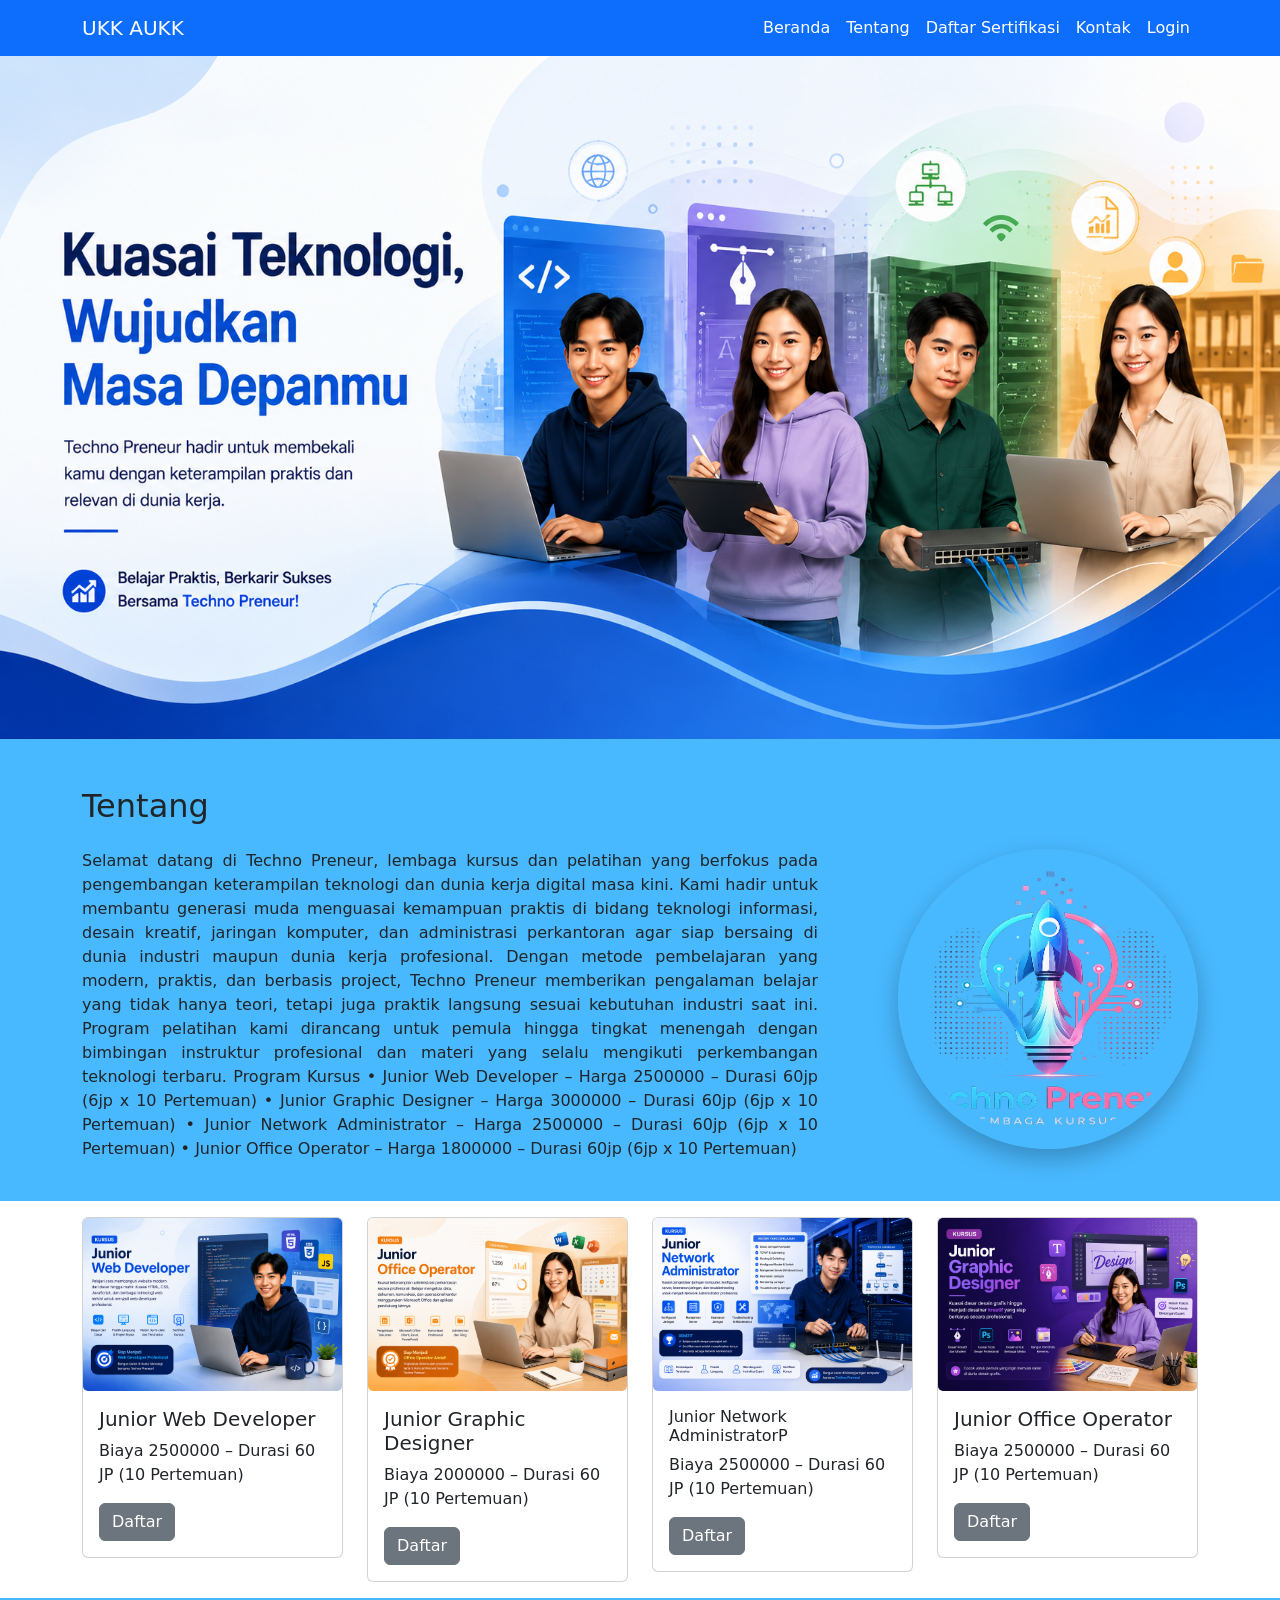
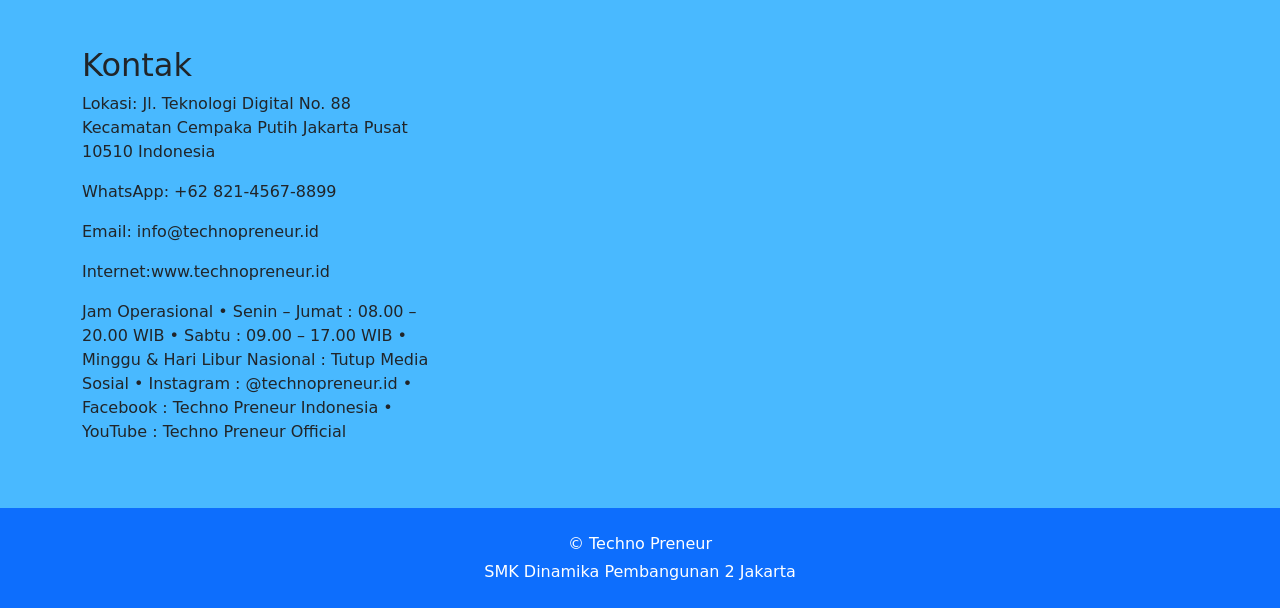
<file: index.html>
<!DOCTYPE html>
<html lang="en">
<head>
    <meta charset="UTF-8">
    <meta name="viewport" content="width=device-width, initial-scale=1.0">
    <title>UKK AUKK</title>
    <link rel="stylesheet" href="css/bootstrap.min.css">
    <link rel="stylesheet" href="font/bootstrap-icons.css">
    <link rel="stylesheet" type="text/css" href="assest2/style.css">
</head>
<body>
  <nav class="navbar navbar-expand-lg sticky-top bg-primary">
        <div class="container">
            <a class="navbar-brand text-white" href="#beranda">
                UKK AUKK
            </a>

            <!--Button Hamburger-->
            <button class="navbar-toggler" type="button" data-bs-toggle="collapse" data-bs-target="#navbarNav">
                <span class="navbar-toggler-icon"></span>
            </button>

            <!-- Bagian Menu-->
             <div class="collapse navbar-collapse" id="navbarNav">
                <div class="navbar-nav ms-auto">
                    <a class="nav-link text-white" href="#beranda">Beranda</a>
                    <a class="nav-link text-white" href="#tentang">Tentang</a>
                    <a class="nav-link text-white" href="#daftarsertifikasi">Daftar Sertifikasi</a>
                    <a class="nav-link text-white" href="#kontak">Kontak</a>
                    <a class="nav-link text-white" href="login.html">Login</a>
                </div>
             </div>
       </div>
    </nav>

    <section id="beranda" class="bg-apa">
        <img class="header-img" src="assest2/header.png" alt="header"> 
    </section>

    <!--Untuk Teks-->
    <section id="tentang" class="bg-itu">
        <div class="container">
            <h2 class="text-left mb-4 pt-5">Tentang</h2>

            <div class="row align-item-center">
                <div class="col-md-8 mb-4">
                    <p style="text-align:justify;">Selamat datang di Techno Preneur, lembaga kursus dan pelatihan yang berfokus pada pengembangan keterampilan teknologi dan dunia kerja digital masa kini.
Kami hadir untuk membantu generasi muda menguasai kemampuan praktis di bidang teknologi informasi, desain kreatif, jaringan komputer, dan administrasi perkantoran agar siap bersaing di dunia industri maupun dunia kerja profesional.
Dengan metode pembelajaran yang modern, praktis, dan berbasis project, Techno Preneur memberikan pengalaman belajar yang tidak hanya teori, tetapi juga praktik langsung sesuai kebutuhan industri saat ini.
Program pelatihan kami dirancang untuk pemula hingga tingkat menengah dengan bimbingan instruktur profesional dan materi yang selalu mengikuti perkembangan teknologi terbaru.
Program Kursus
•	Junior Web Developer – Harga 2500000 – Durasi 60jp (6jp x 10 Pertemuan)
•	Junior Graphic Designer – Harga 3000000 – Durasi 60jp (6jp x 10 Pertemuan)
•	Junior Network Administrator – Harga 2500000 – Durasi 60jp (6jp x 10 Pertemuan)
•	Junior Office Operator – Harga 1800000 – Durasi 60jp (6jp x 10 Pertemuan)</p>
                </div>

                <!-- Untuk logo-->
<div class="col-md-4 mb-5 mb-md-0 d-flex justify-content-end"> 
   <img src="assest2/logo.png" class="rounded-circle logo-img" alt="logo"> 
</div>
        </div>
    </section>
    
    <section id="daftarsertifikasi" class="bg-ya">
        <div class="container">
            <div class="row">
                <!--Card 1-->
                <div class="col-md-3 my-3">
                    <div class="card">
                        <img src="assest2/jwd.png" class="card-img">
                        <div class="card-body">
                            <h5 class="card-title">Junior Web Developer</h5>
                            <p class="card-text">Biaya 2500000 – Durasi 60 JP (10 Pertemuan)</p>
                            <a href="login.html" class="btn btn-secondary">Daftar</a>
                        </div>
                    </div>
                </div>

                <!--Card 2-->
                <div class="col-md-3 my-3">
                    <div class="card">
                        <img src="assest2/jop.png" class="card-img">
                        <div class="card-body">
                            <h5 class="card-title">Junior Graphic Designer</h5>
                            <p class="card-text">Biaya 2000000 – Durasi 60 JP (10 Pertemuan)</p>
                            <a href="login.html" class="btn btn-secondary">Daftar</a>
                        </div>
                    </div>
                </div>

                <!-- Card 3-->
                <div class="col-md-3 my-3">
                    <div class="card">
                        <img src="assest2/jna.png" class="card-img">
                        <div class="card-body">
                            <h6 class="card-title">Junior Network AdministratorP</h6>
                            <p class="card-text">Biaya 2500000 – Durasi 60 JP (10 Pertemuan)</p>
                            <a href="login.html" class="btn btn-secondary">Daftar</a>
                        </div>
                    </div>
                </div>

                <!--Card 4-->
                <div class="col-md-3 my-3">
                    <div class="card">
                        <img src="assest2/jgd.png" class="card-img">
                        <div class="card-body">
                            <h5 class="card-title">Junior Office Operator</h5>
                            <p class="card-text">Biaya 2500000 – Durasi 60 JP (10 Pertemuan)</p>
                            <a href="login.html" class="btn btn-secondary">Daftar</a>
                        </div>
                    </div>
                </div>
        </div>
    </section>

     <section id="kontak" class="bg-apnyak">
        <div class="container">
            <div class="row">
                <div class="col-md-4 my-5">
                    <div class="info-area">
                        <h2>Kontak</h2>
                        <p>Lokasi: Jl. Teknologi Digital No. 88
Kecamatan Cempaka Putih
Jakarta Pusat 10510
Indonesia
</p>
                        <p>WhatsApp: +62 821-4567-8899</p>
                        <p>Email: info@technopreneur.id</p>
                        <p>Internet:www.technopreneur.id</p>
                        <p>Jam Operasional
•	Senin – Jumat : 08.00 – 20.00 WIB 
•	Sabtu : 09.00 – 17.00 WIB 
•	Minggu & Hari Libur Nasional : Tutup 
Media Sosial
•	Instagram : @technopreneur.id 
•	Facebook : Techno Preneur Indonesia 
•	YouTube : Techno Preneur Official
</p>
                    </div>
                </div>
                <div class="col-md-8 my-5">
                    <div class="map-area">
                    <iframe src="https://www.google.com/maps/embed?pb=!1m18!1m12!1m3!1d15866.720869311004!2d106.8586629616929!3d-6.173551167671938!2m3!1f0!2f0!3f0!3m2!1i1024!2i768!4f13.1!3m3!1m2!1s0x2e69f5007f2963bb%3A0x64c6a6995ab5ac96!2sPT.%20Pongo%20Technology%20Indonesia!5e0!3m2!1sen!2sid!4v1778486115436!5m2!1sen!2sid" loading="lazy"
                        allowfullscreen=""
                        loading="lazy">
                    </iframe>
                    </div>
                </div>
            </div>
        </div>
    </section>

 <footer class="bg-primary text-white py-4">
     <div class="container text-center">
        <p class="mb-1">&copy; Techno Preneur</p>
        <p class="mb-0">SMK Dinamika Pembangunan 2 Jakarta</p>
        </div>
 </footer>

 <script src="js/bootstrap.bundle.min.js"></script>
</body>
</html>
</file>
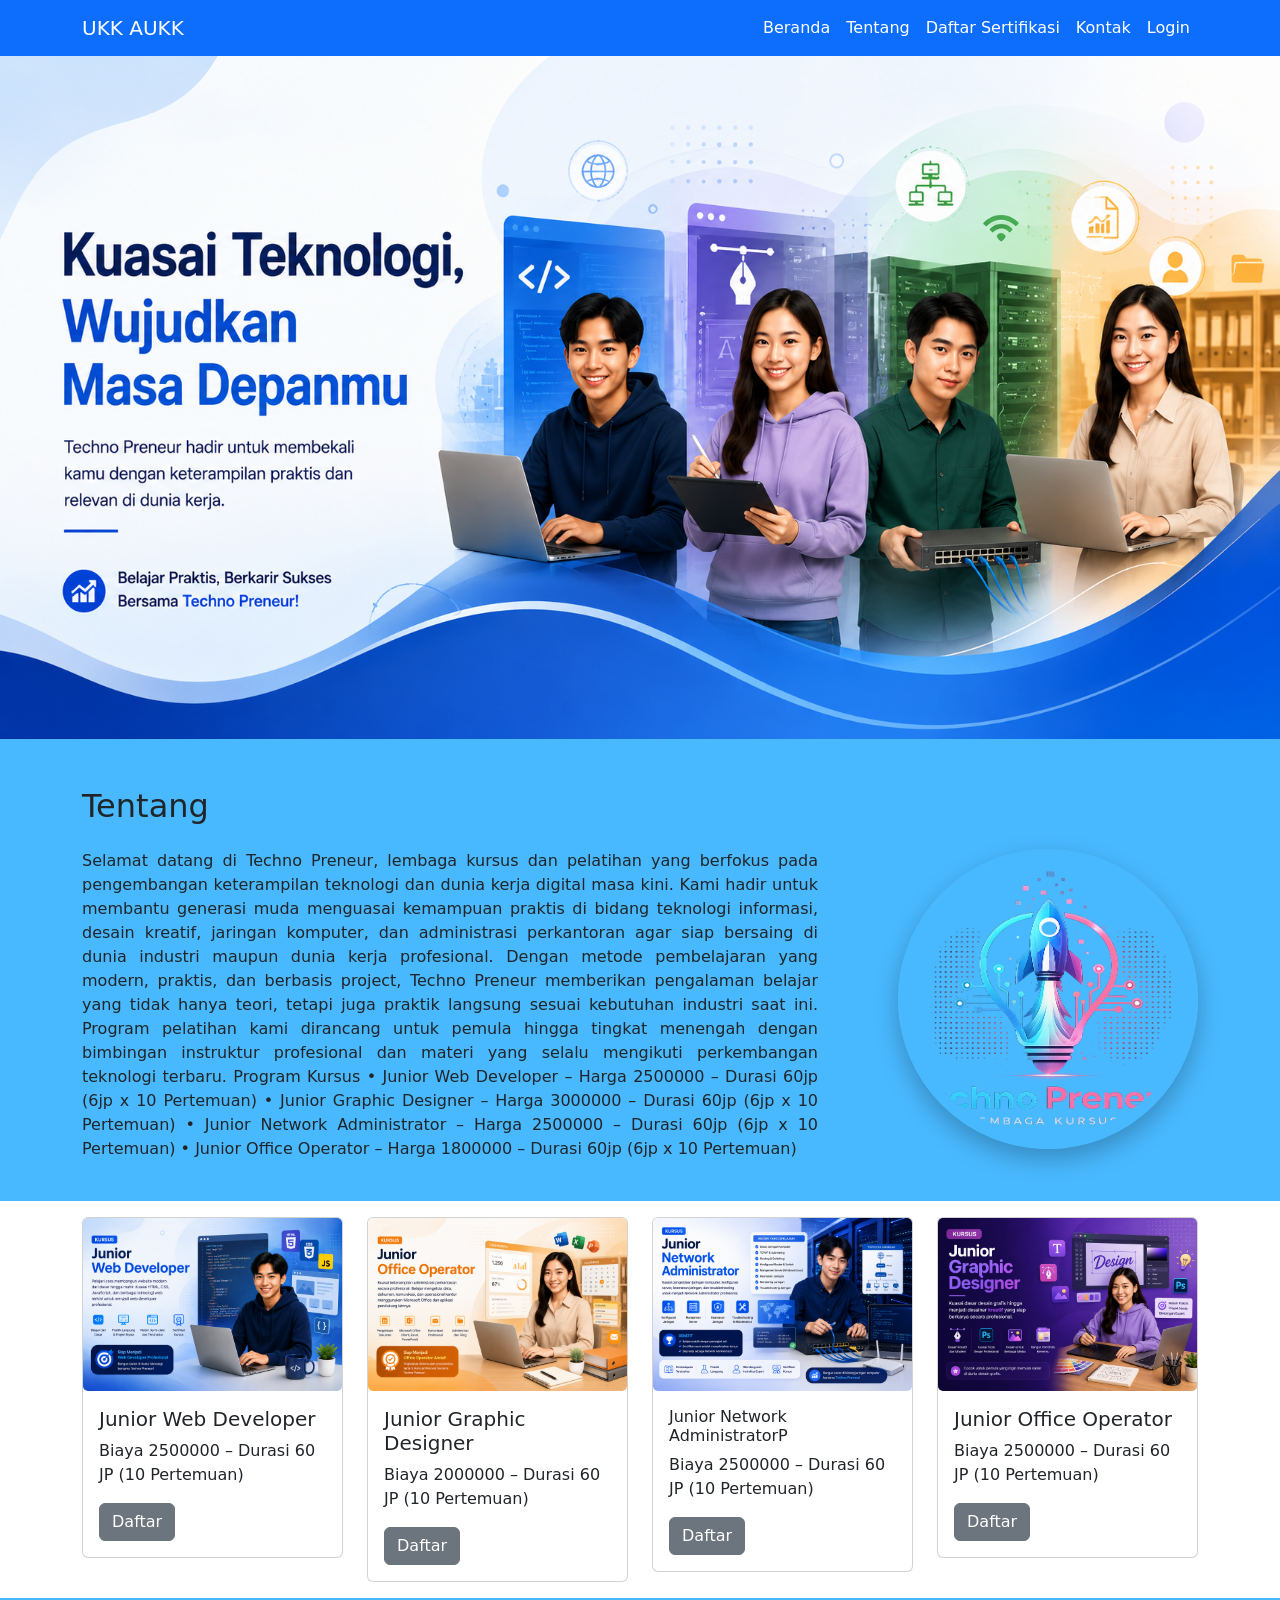
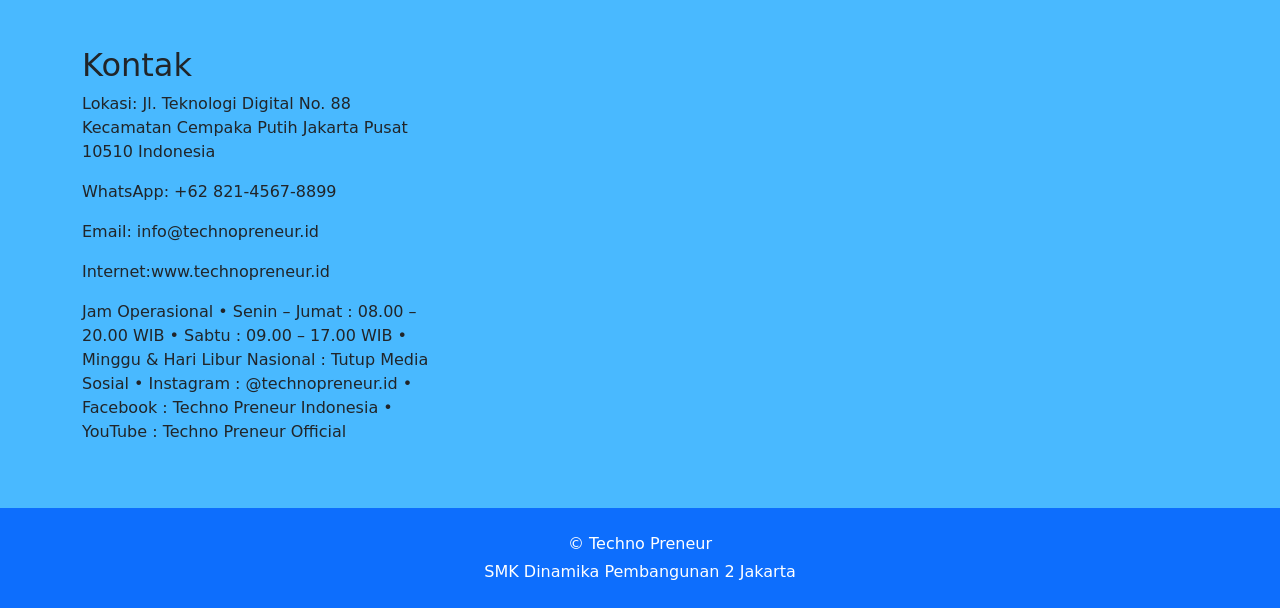
<file: dashboard.html>
<!DOCTYPE html>
<html lang="en">
<head>
    <meta charset="UTF-8">
    <meta name="viewport" content="width=device-width, initial-scale=1.0">
    <title>UKK AUKK</title>
    <link rel="stylesheet" href="css/bootstrap.min.css">
    <link rel="stylesheet" type="text/css" href="assest2/style.css">
</head>
<body>
  <nav class="navbar navbar-expand-lg sticky-top bg-primary">
        <div class="container">
            <a class="navbar-brand text-white" href="index.html">
                UKK AUKK
            </a>

            <!--Button Hamburger-->
            <button class="navbar-toggler" type="button" data-bs-toggle="collapse" data-bs-target="#navbarNav">
                <span class="navbar-toggler-icon"></span>
            </button>

            <!-- Bagian Menu-->
             <div class="collapse navbar-collapse" id="navbarNav">
                <div class="navbar-nav ms-auto">
                    <a class="nav-link text-white" href="riwayat.html">Riwayat Sertifikasi</a>
                    <a class="nav-link text-white" href="login.html">Log out</a>
                </div>
             </div>
         </div>
    </nav>  

    <section id="daftarsertifikasi" class="bg-ya">
        <h2>Halo Aulia!!</h2>
        <h6>putrixxyy</h6>
        
        <div class="container-fluid d-flex justify-content-center align-items-center py-5">
            <div id="kursus" class="row">
                <!--Card 1-->
                <div class="col-md-3 my-3">
                    <div class="card">
                        <img src="assest2/jwd.png" class="card-img">
                        <div class="card-body">
                            <h5 class="card-title">Junior Web Developer</h5>
                            <p class="card-text">Biaya 2500000 – Durasi 60 JP (10 Pertemuan)</p>
                            <button class="btn btn-secondary" onclick="daftarKursus(
                                        'Junior Web Developer',
                                        '2500000',
                                        '60 JP (10 Pertemuan)'
                                    )">Daftar</button>
                        </div>
                    </div>
                </div>

                <!--Card 2-->
                <div class="col-md-3 my-3">
                    <div class="card">
                        <img src="assest2/jop.png" class="card-img">
                        <div class="card-body">
                            <h5 class="card-title">Junior Graphic Designer</h5>
                            <p class="card-text">Biaya 2000000 – Durasi 60 JP (10 Pertemuan)</p>
                            <button class="btn btn-secondary" onclick="daftarKursus(
                                        'Junior Graphic Designer',
                                        '2000000',
                                        '60 JP (10 Pertemuan)'
                                    )">Daftar</button>
                        </div>
                    </div>
                </div>

                <!-- Card 3-->
                <div class="col-md-3 my-3">
                    <div class="card">
                        <img src="assest2/jna.png" class="card-img">
                        <div class="card-body">
                            <h6 class="card-title">Junior Network Administrator</h6>
                            <p class="card-text">Biaya 2500000 – Durasi 60 JP (10 Pertemuan)</p>
                            <button class="btn btn-secondary" onclick="daftarKursus(
                                        'Junior Network Administrator',
                                        '2500000',
                                        '60 JP (10 Pertemuan)'
                                    )">Daftar</button>
                        </div>
                    </div>
                </div>

                <!--Card 4-->
                <div class="col-md-3 my-3">
                    <div class="card">
                        <img src="assest2/jgd.png" class="card-img">
                        <div class="card-body">
                            <h5 class="card-title">Junior Office Operator</h5>
                            <p class="card-text">Biaya 2500000 – Durasi 60 JP (10 Pertemuan)</p>
                            <button class="btn btn-secondary" onclick="daftarKursus(
                                        'Junior Office Operator',
                                        '2500000',
                                        ' 60 JP (10 Pertemuan)'
                                    )">Daftar</button>
                        </div>
                    </div>
                </div>
             </div>
    </section>

    <footer class="bg-primary text-white py-4">
     <div class="container text-center">
        <p class="mb-1">&copy; Techno Preneur</p>
        <p class="mb-0">SMK Dinamika Pembangunan 2 Jakarta</p>
        </div>
 </footer>
 <script src="js/dashboard.js"></script>
 <script src="js/kursus.js"></script>
 <script src="js/bootstrap.bundle.min.js"></script>
</body>
</html>
</file>
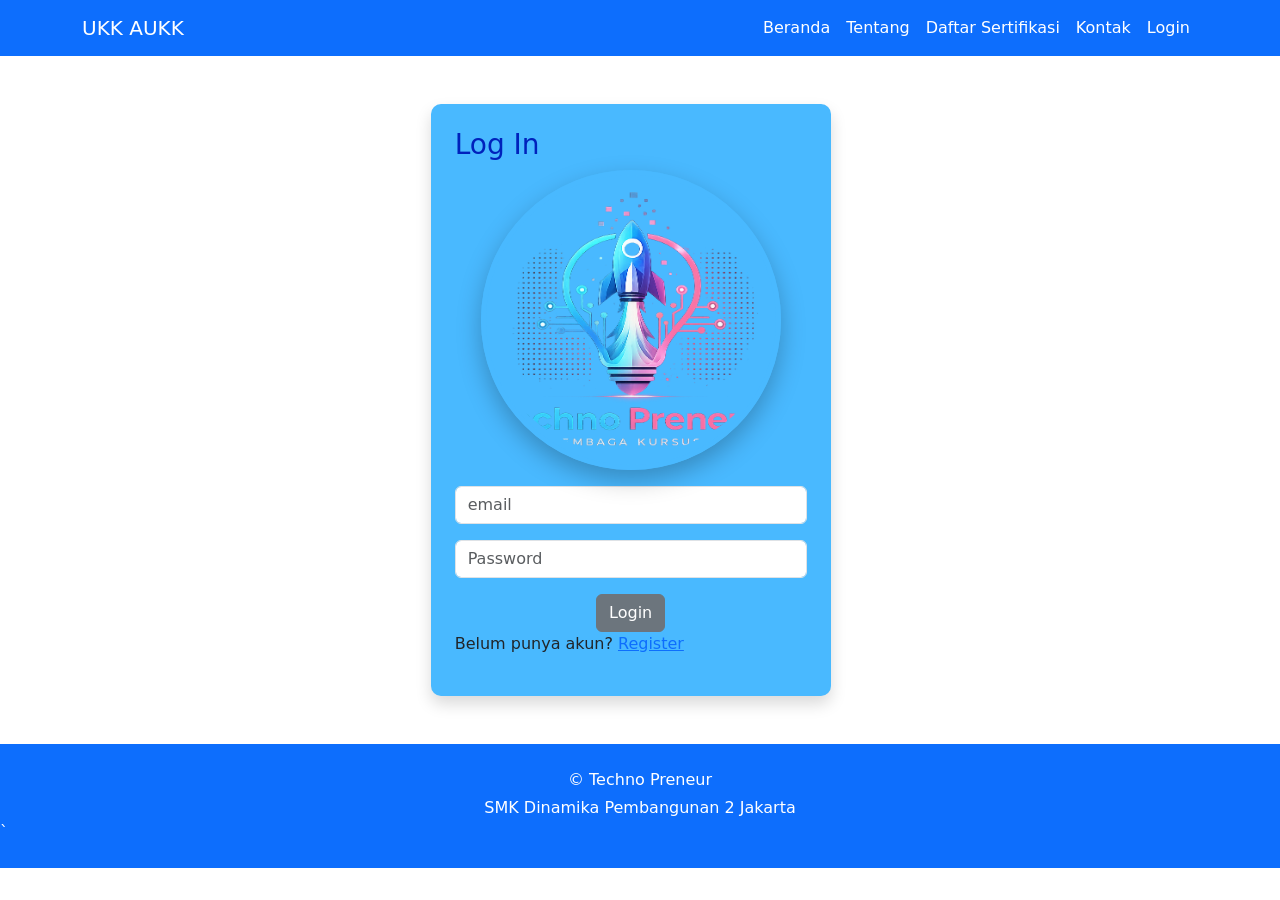
<file: login.html>
<!DOCTYPE html>
<html lang="en">
<head>
    <meta charset="UTF-8">
    <meta name="viewport" content="width=device-width, initial-scale=1.0">
    <title>UKK AUKK</title>
    <link rel="stylesheet" href="css/bootstrap.min.css">
    <link rel="stylesheet" href="font/bootstrap-icons.css">
    <link rel="stylesheet" type="text/css" href="assest2/style.css">
</head>
<body>
  <nav class="navbar navbar-expand-lg sticky-top bg-primary">
        <div class="container">
            <a class="navbar-brand text-white" href="#beranda">
                UKK AUKK
            </a>

            <!--Button Hamburger-->
            <button class="navbar-toggler" type="button" data-bs-toggle="collapse" data-bs-target="#navbarNav">
                <span class="navbar-toggler-icon"></span>
            </button>

            <!-- Bagian Menu-->
             <div class="collapse navbar-collapse" id="navbarNav">
                <div class="navbar-nav ms-auto">
                    <a class="nav-link text-white" href="index.html">Beranda</a>
                    <a class="nav-link text-white" href="index.html">Tentang</a>
                    <a class="nav-link text-white" href="index.html">Daftar Sertifikasi</a>
                    <a class="nav-link text-white" href="index.html">Kontak</a>
                    <a class="nav-link text-white" href="login.html">Login</a>
                </div>
             </div>
       </div>
    </nav>  
    
    <div class="container-fluid d-flex justify-content-center align-items-center py-5">
        <div class="col-md-4">
            <div class="login-card p-4 shadow">
                <h3 style="color:#0022BC">Log In</h3>

                <!--untuk logo-->
                <div class="d-flex justify-content-center mb-3">
                <img src="assest2/logo.png" class="rounded-circle logo-img" alt="logo">
                </div>
                <form>
                   <div class="mb-3">
                    <input type="email" id="email" class="form-control" placeholder="email">
                   </div>

                   <div class="mb-3">
                    <input type="password" id="password" class="form-control" placeholder="Password">
                   </div>

                    <div class="d-flex justify-content-center">
                       <button type="button" class="btn btn-secondary" onclick="login()">Login</button>
                    </div>

                    <p>
                        Belum punya akun? <a href="registrasi.html">Register</a>
                    </p>
                </form>
            </div>
        </div>
    </div>

<footer class="bg-primary text-white py-4">
    <div class="container text-center">
        <p class="mb-1">&copy; Techno Preneur</p>
        <p class="mb-0">SMK Dinamika Pembangunan 2 Jakarta</p>
        </div>`
</footer>
    <script src="js/bootstrap.bundle.min.js"></script>
    <script src="js/login.js"></script>

</body>
</html>
</file>
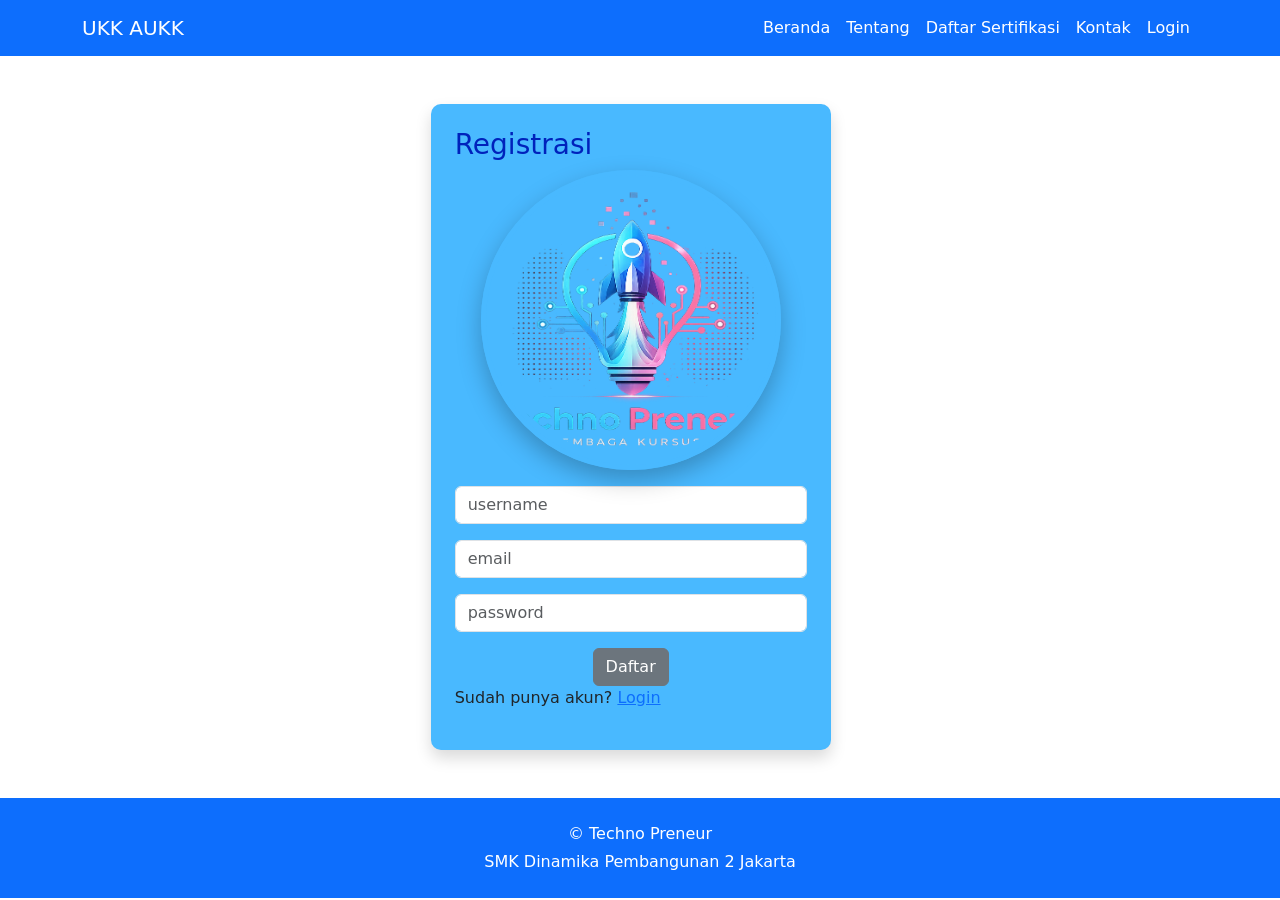
<file: registrasi.html>
<!DOCTYPE html>
<html lang="en">
<head>
    <meta charset="UTF-8">
    <meta name="viewport" content="width=device-width, initial-scale=1.0">
    <title>UKK AUKK</title>
    <link rel="stylesheet" href="css/bootstrap.min.css">
    <link rel="stylesheet" type="text/css" href="assest2/style.css">
</head>
<body>
  <nav class="navbar navbar-expand-lg sticky-top bg-primary">
        <div class="container">
            <a class="navbar-brand text-white" href="#beranda">
                UKK AUKK
            </a>

            <!--Button Hamburger-->
            <button class="navbar-toggler" type="button" data-bs-toggle="collapse" data-bs-target="#navbarNav">
                <span class="navbar-toggler-icon"></span>
            </button>

            <!-- Bagian Menu-->
             <div class="collapse navbar-collapse" id="navbarNav">
                <div class="navbar-nav ms-auto">
                    <a class="nav-link text-white" href="index.html">Beranda</a>
                    <a class="nav-link text-white" href="index.html">Tentang</a>
                    <a class="nav-link text-white" href="index.html">Daftar Sertifikasi</a>
                    <a class="nav-link text-white" href="index.html">Kontak</a>
                    <a class="nav-link text-white" href="login.html">Login</a>
                </div>
             </div>
       </div>
    </nav>  
    
    <div class="container-fluid d-flex justify-content-center align-items-center py-5">
        <div class="col-md-4">
            <div class="login-card p-4 shadow">
                <h3 style="color:#0022BC">Registrasi</h3>

                <!--untuk logo-->
                <div class="d-flex justify-content-center mb-3 ">
                  <img src="assest2/logo.png" class="rounded-circle logo-img" alt="logo">
               </div>

                <form id="formLogin">
                   <div class="mb-3">
                    <input type="text" id="username" class="form-control" placeholder="username">
                   </div>

                   <div class="mb-3">
                    <input type="email" id="email" class="form-control" placeholder="email">
                   </div>

                   <div class="mb-3">
                    <input type="password" id="password" class="form-control" placeholder="password">
                   </div>
                      <div class="d-flex justify-content-center">
                        <button type="button" class="btn btn-secondary" onclick="register()">Daftar</button>
                    </div>
                    <p>
                        Sudah punya akun? <a href="login.html">Login</a>
                    </p>
                </form>
            </div>
        </div>
    </div>

<footer class="bg-primary text-white py-4">
    <div class="container text-center">
        <p class="mb-1">&copy; Techno Preneur</p>
        <p class="mb-0">SMK Dinamika Pembangunan 2 Jakarta</p>
        </div>
 </footer>

 <script src="js/register.js"></script>
 <script src="js/login.js"></script>
</body>
</html>
</file>
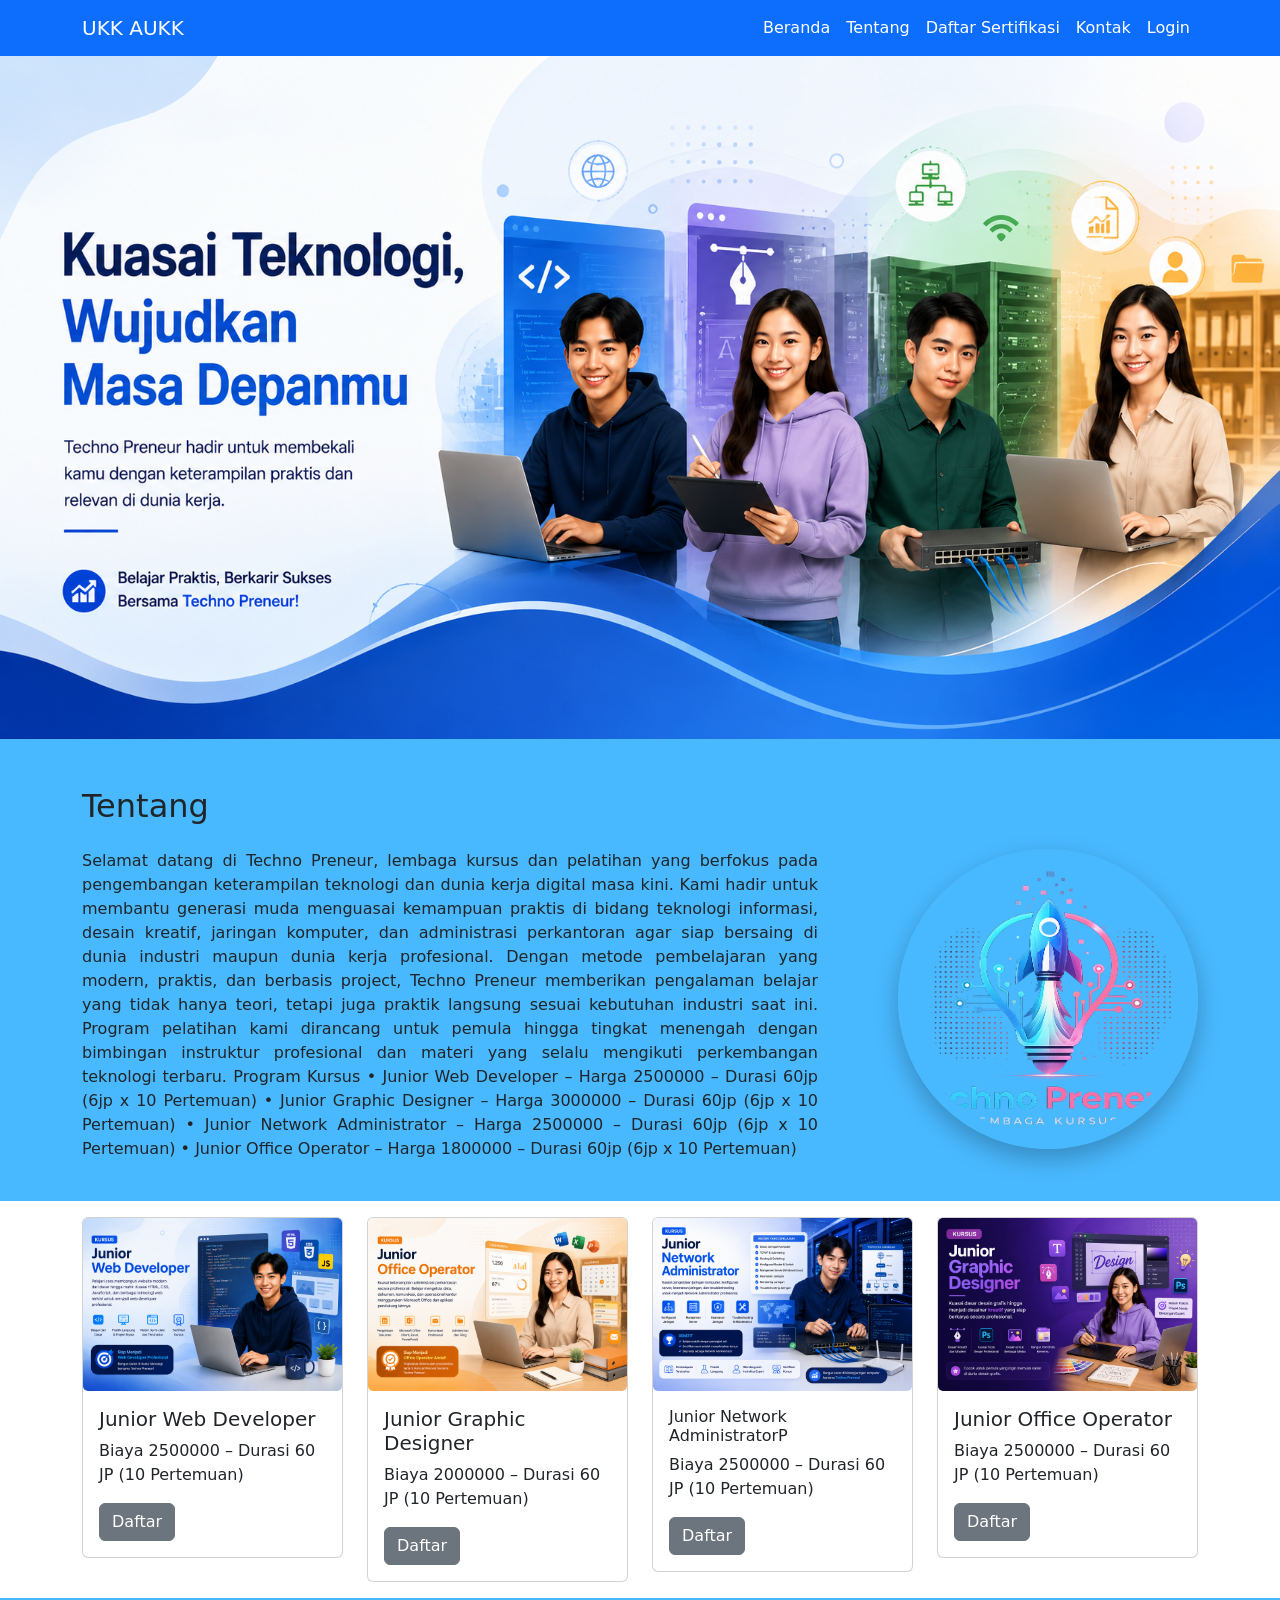
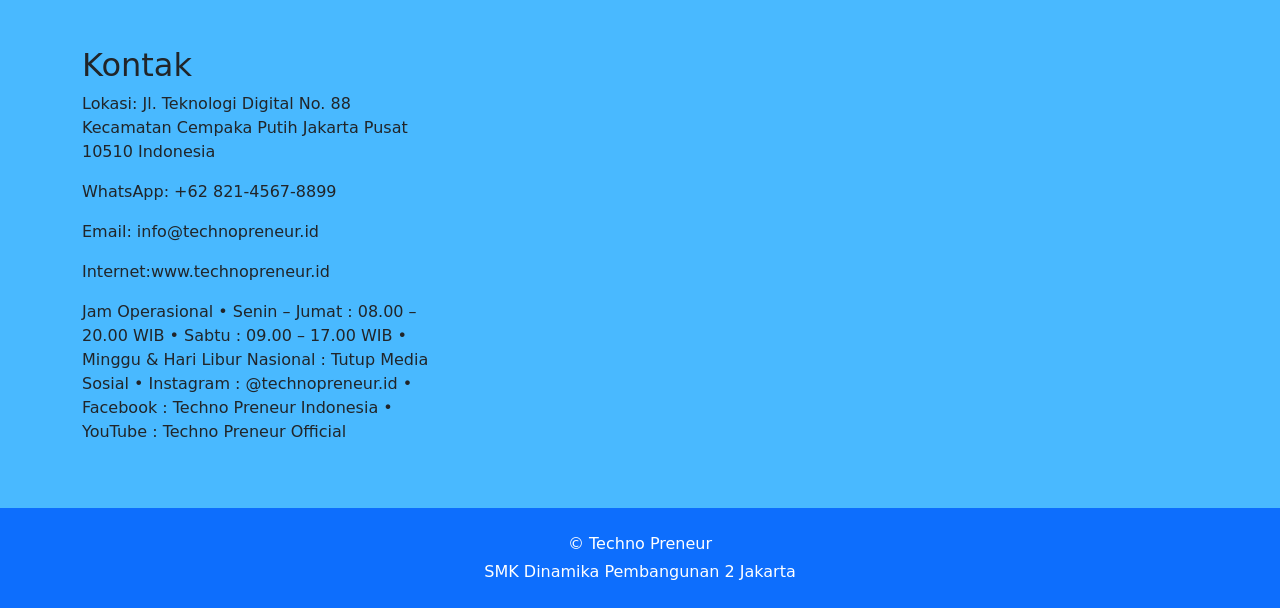
<file: riwayat.html>
<!DOCTYPE html>
<html lang="en">
<head>
    <meta charset="UTF-8">
    <meta name="viewport" content="width=device-width, initial-scale=1.0">
    <title>UKK AUKK</title>
    <link rel="stylesheet" href="css/bootstrap.min.css">
    <link rel="stylesheet" type="text/css" href="assest2/style.css">
</head>
<body>
  <nav class="navbar navbar-expand-lg sticky-top bg-primary">
        <div class="container">
            <a class="navbar-brand text-white" href="index.html">
                UKK AUKK
            </a>
            
            <!--Button Hamburger-->
            <button class="navbar-toggler" type="button" data-bs-toggle="collapse" data-bs-target="#navbarNav">
              <span class="navbar-toggler-icon"></span>
            </button>
            
            <!-- Bagian Menu-->
             <div class="collapse navbar-collapse" id="navbarNav">
              <div class="navbar-nav ms-auto">
                  <a class="nav-link text-white" href="dashboard.html">Dashboard</a>
                  <a class="nav-link text-white" href="login.html">Log out</a>
              </div>
             </div>
       </div>
    </nav>  
 <div class="container-fluid d-flex justify-content-center align-items-center py-5">
   <section class="container py-5">
    <table class="table">
        <thead>
            <tr>
                <th>No</th>
                <th>Nama Sertifikat</th>
                <th>Biaya</th>
                <th>Durasi</th>
                <th>Aksi</th>
            </tr>
        </thead>

        <tbody id="list">

        </tbody>
    </table>
 </section>
</div>
    <footer class="bg-primary text-white py-4">
     <div class="container text-center">
        <p class="mb-1">&copy; Techno Preneur</p>
        <p class="mb-0">SMK Dinamika Pembangunan 2 Jakarta</p>
        </div>
    </footer>

    <script src="js/riwayat.js"></script>
    <script src="js/logout.js"></script>
</body>
</html>
</file>
<file: assest2/style.css>
.bg-itu{
    background-color:#49B9FF;
}
.bg-apnyak{
    background-color:#49B9FF ;
}
.header-img{
    width: 100%;
    height: auto;
    display: block;
}
.logo-img{
    width:300px;
    height: 300px;
    padding-bottom: 10px;
    object-fit: inherit;
    border: 5px solid #49B9FF;
    box-shadow: 0 10px 25px rgba(0, 0, 0, 0.25);
    transition: all 0.3s ease;
}
.map-area iframe{
    width: 100%;
    height: 100%;
    min-height: 400px;
    border: 0;
}
.body{
    background-color: #49B9FF;
    min-height: 100vh;
    display: flex;
    flex-direction: column;
}
.container-login{
    width: 400px;
    background: white;
    padding: 30px;
    border-radius: 10px;
    box-shadow: 0 0 10px rgba(0,0,0,1);
}
.login-card {
    width: 400px;
    background: #49B9FF;
    padding: 30px;
    border-radius: 10px;
    box-shadow: 0 0 10px rgba(0,0,0,1);
}
</file>
